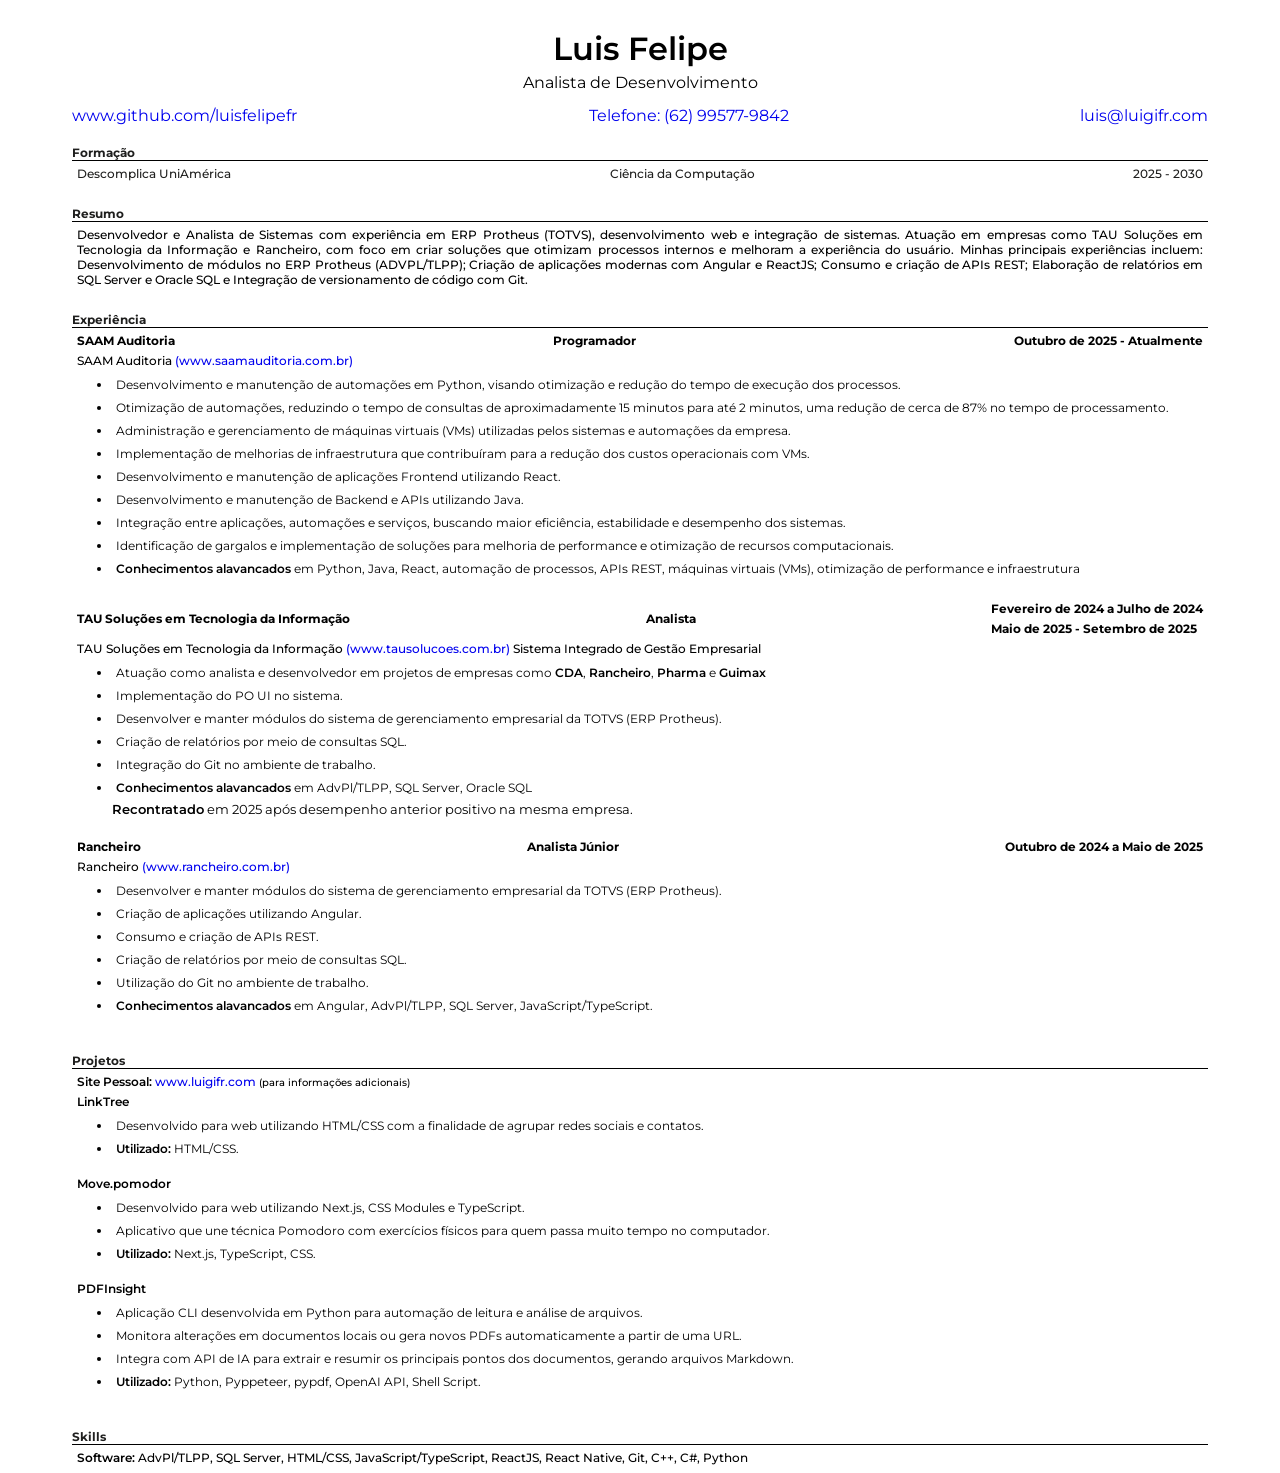
<file: index.html>
<!DOCTYPE html>
<html lang="pt-BR">

<head>
  <meta charset="UTF-8">
  <link rel="preconnect" href="https://fonts.googleapis.com" />
  <link rel="preconnect" href="https://fonts.gstatic.com" crossorigin />
  <link
    href="https://fonts.googleapis.com/css2?family=Montserrat:wght@400;500;700&family=Raleway:wght@400;500&display=swap"
    rel="stylesheet" />
  <meta name="keywords" content="Portfolio, Web Developer, Developer, React, Styled Components, Typescript" />
  <meta name="viewport" content="width=device-width, initial-scale=1.0" />
  <link rel="stylesheet" href="style.css" />
  <title>Currículo</title>
</head>

<body>
  <header>
    <div class="header">
      <h1 class="title">Luis Felipe</h1>
      <h2 class="job">Analista de Desenvolvimento</h2>
    </div>

    <div class="links">
      <a class="github" href="https://github.com/luisfelipefr" target="_blank">www.github.com/luisfelipefr</a>
      <a href="https://wa.me/5562995779842" target="_blank">Telefone: (62) 99577-9842</a>
      <a class="website" href="mailto:luis@luigifr.com" target="_blank">luis@luigifr.com</a>
    </div>
  </header>

  <section>
    <p class="description">Formação</p>
    <div class="line-1"></div>
    <div class="formation">
      <p>Descomplica UniAmérica</p>
      <strong>
        <p>Ciência da Computação</p>
      </strong>
      <p>2025 - 2030</p>
    </div>
  </section>

  <section>
    <p class="description">Resumo</p>
    <div class="line-1"></div>
    <div class="resume">
      <p>Desenvolvedor e Analista de Sistemas com experiência em ERP Protheus (TOTVS), desenvolvimento web e integração de sistemas. Atuação em empresas como TAU Soluções em Tecnologia da Informação e Rancheiro, com foco em criar soluções que otimizam processos internos e melhoram a experiência do usuário. Minhas principais experiências incluem: Desenvolvimento de módulos no ERP Protheus (ADVPL/TLPP); Criação de aplicações modernas com Angular e ReactJS; Consumo e criação de APIs REST; Elaboração de relatórios em SQL Server e Oracle SQL e Integração de versionamento de código com Git.
      </p>
    </div>
  </section>

  <section>
    <p class="description">Experiência</p>
    <div class="line-1"></div>
    <div class="resume">
      <!--SAAM AUDITORIA-->
      <div class="employment-title">
        <strong>
          <p>SAAM Auditoria</p>
        </strong>
        <p>Programador</p>
        <p>Outubro de 2025 - Atualmente</p>
      </div>

      <p class="employment-link">SAAM Auditoria <a href="https://saamauditoria.com.br">(www.saamauditoria.com.br)</a></p>
      <ul>
        <li>Desenvolvimento e manutenção de automações em Python, visando otimização e redução do tempo de execução dos processos.</li>
        <li>Otimização de automações, reduzindo o tempo de consultas de aproximadamente 15 minutos para até 2 minutos, uma redução de cerca de 87% no tempo de processamento.</li>
        <li>Administração e gerenciamento de máquinas virtuais (VMs) utilizadas pelos sistemas e automações da empresa.</li>
        <li>Implementação de melhorias de infraestrutura que contribuíram para a redução dos custos operacionais com VMs.</li>
        <li>Desenvolvimento e manutenção de aplicações Frontend utilizando React.</li>
        <li>Desenvolvimento e manutenção de Backend e APIs utilizando Java.</li>
        <li>Integração entre aplicações, automações e serviços, buscando maior eficiência, estabilidade e desempenho dos sistemas.</li>
        <li>Identificação de gargalos e implementação de soluções para melhoria de performance e otimização de recursos computacionais.</li>
        <li><strong>Conhecimentos alavancados</strong> em Python, Java, React, automação de processos, APIs REST, máquinas virtuais (VMs), otimização de performance e infraestrutura</li>
      </ul>

      <!-- TAU -->
      <div class="employment-title">
        <strong>
          <p>TAU Soluções em Tecnologia da Informação</p>
        </strong>
        <p>Analista</p>
        <div>
          <p>Fevereiro de 2024 a Julho de 2024</p>
          <p>Maio de 2025 - Setembro de 2025</p>
        </div>
        
      </div>
      <p class="employment-link">TAU Soluções em Tecnologia da Informação <a
          href="https://www.tausolucoes.com.br">(www.tausolucoes.com.br)</a> Sistema Integrado de Gestão
        Empresarial</p>
      <ul>
        <li>Atuação como analista e desenvolvedor em projetos de empresas como <strong>CDA</strong>, <strong>Rancheiro</strong>, <strong>Pharma</strong> e <strong>Guimax</strong></li>
        <li>Implementação do PO UI no sistema.</li>
        <li>Desenvolver e manter módulos do sistema de gerenciamento empresarial da TOTVS (ERP Protheus).</li>
        <li>Criação de relatórios por meio de consultas SQL.</li>
        <li>Integração do Git no ambiente de trabalho.</li>
        <li><strong>Conhecimentos alavancados</strong> em AdvPl/TLPP, SQL Server, Oracle SQL</li>
        <small><strong>Recontratado</strong> em 2025 após desempenho anterior positivo na mesma empresa.</small>
      </ul>

      <!-- Rancheiro -->
      <div class="employment-title">
        <strong>
          <p>Rancheiro</p>
        </strong>
        <p>Analista Júnior</p>
        <p>Outubro de 2024 a Maio de 2025</p>
      </div>
      <p class="employment-link">Rancheiro <a href="https://rancheiro.com.br">(www.rancheiro.com.br)</a></p>
      <ul>
        <li>Desenvolver e manter módulos do sistema de gerenciamento empresarial da TOTVS (ERP Protheus).</li>
        <li>Criação de aplicações utilizando Angular.</li>
        <li>Consumo e criação de APIs REST.</li>
        <li>Criação de relatórios por meio de consultas SQL.</li>
        <li>Utilização do Git no ambiente de trabalho.</li>
        <li><strong>Conhecimentos alavancados</strong> em Angular, AdvPl/TLPP, SQL Server,
          JavaScript/TypeScript.</li>
      </ul>
    </div>
  </section>

  <section id="description">
    <p class="description">Projetos</p>
    <div class="line-1"></div>
    <div class="projects">
      <p><strong>Site Pessoal:</strong> <a href="https://luigifr.com">www.luigifr.com</a> <small>(para informações
          adicionais)</small></p>

      <p class="employment-link"><strong>LinkTree</strong></p>
      <ul>
        <li>Desenvolvido para web utilizando HTML/CSS com a finalidade de agrupar redes sociais e contatos.</li>
        <li><strong>Utilizado:</strong> HTML/CSS.</li>
      </ul>

      <p class="employment-link"><strong>Move.pomodor</strong></p>
      <ul>
        <li>Desenvolvido para web utilizando Next.js, CSS Modules e TypeScript.</li>
        <li>Aplicativo que une técnica Pomodoro com exercícios físicos para quem passa muito tempo no
          computador.</li>
        <li><strong>Utilizado:</strong> Next.js, TypeScript, CSS.</li>
      </ul>
      <p class="employment-link"><strong>PDFInsight</strong></p>
      <ul>
        <li>Aplicação CLI desenvolvida em Python para automação de leitura e análise de arquivos.</li>
        <li>Monitora alterações em documentos locais ou gera novos PDFs automaticamente a partir de uma URL.</li>
        <li>Integra com API de IA para extrair e resumir os principais pontos dos documentos, gerando arquivos Markdown.</li>
        <li><strong>Utilizado:</strong> Python, Pyppeteer, pypdf, OpenAI API, Shell Script.</li>
      </ul>

    </div>
  </section>

  <section id="skills">
    <p class="description">Skills</p>
    <div class="line-1"></div>
    <p><strong>Software:</strong> AdvPl/TLPP, SQL Server, HTML/CSS, JavaScript/TypeScript, ReactJS, React Native, Git, C++, C#, Python</p>
  </section>
</body>

</html>
</file>
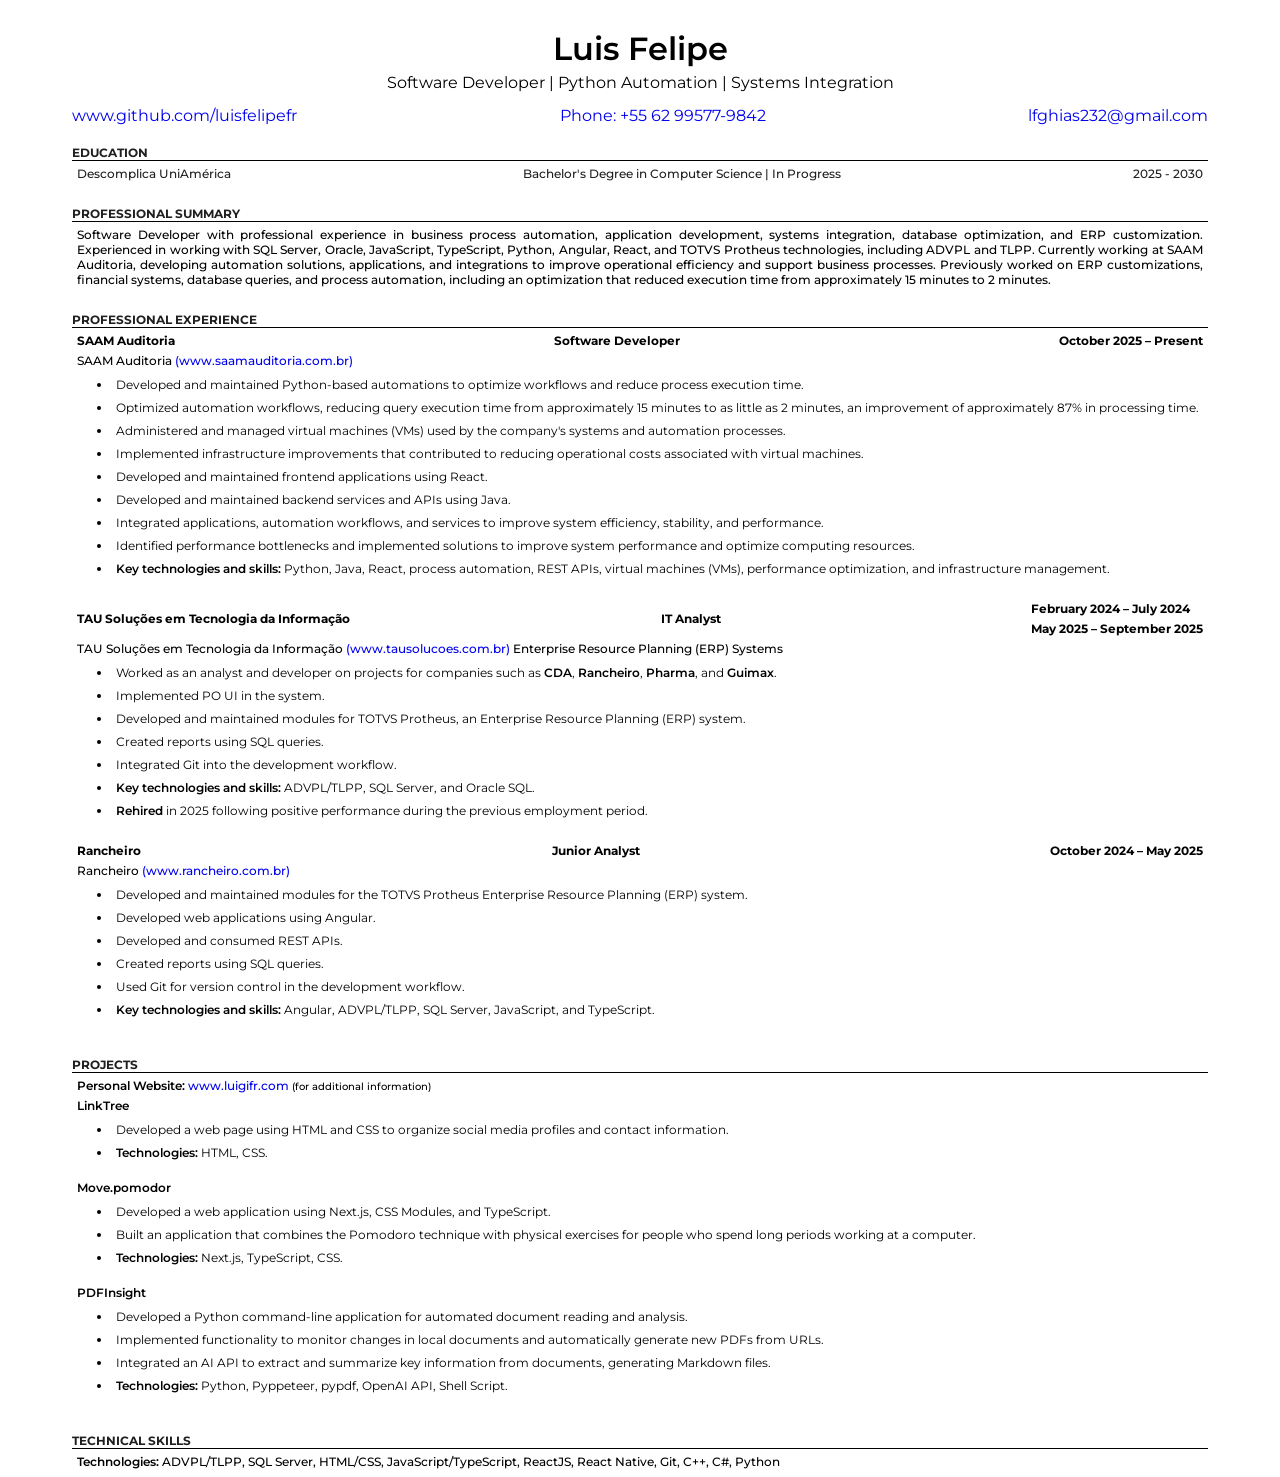
<file: ingles.html>
<!DOCTYPE html>
<html lang="en">

<head>
  <meta charset="UTF-8">
  <link rel="preconnect" href="https://fonts.googleapis.com" />
  <link rel="preconnect" href="https://fonts.gstatic.com" crossorigin />
  <link
    href="https://fonts.googleapis.com/css2?family=Montserrat:wght@400;500;700&family=Raleway:wght@400;500&display=swap"
    rel="stylesheet" />
  <meta name="keywords" content="Portfolio, Software Developer, Web Developer, Python, React, TypeScript, Automation" />
  <meta name="viewport" content="width=device-width, initial-scale=1.0" />
  <link rel="stylesheet" href="style.css" />
  <title>Resume</title>
</head>

<body>
  <header>
    <div class="header">
      <h1 class="title">Luis Felipe</h1>
      <h2 class="job">Software Developer | Python Automation | Systems Integration</h2>
    </div>

    <div class="links">
      <a class="github" href="https://github.com/luisfelipefr" target="_blank">www.github.com/luisfelipefr</a>
      <a href="https://wa.me/5562995779842" target="_blank">Phone: +55 62 99577-9842</a>
      <a class="website" href="mailto:lfghias232@gmail.com" target="_blank">lfghias232@gmail.com</a>
    </div>
  </header>

  <section>
    <p class="description">EDUCATION</p>
    <div class="line-1"></div>
    <div class="formation">
      <p>Descomplica UniAmérica</p>
      <strong>
        <p>Bachelor's Degree in Computer Science | In Progress</p>
      </strong>
      <p>2025 - 2030</p>
    </div>
  </section>

  <section>
    <p class="description">PROFESSIONAL SUMMARY</p>
    <div class="line-1"></div>
    <div class="resume">
      <p>
        Software Developer with professional experience in business process
        automation, application development, systems integration, database
        optimization, and ERP customization. Experienced in working with SQL
        Server, Oracle, JavaScript, TypeScript, Python, Angular, React, and
        TOTVS Protheus technologies, including ADVPL and TLPP.
        Currently working at SAAM Auditoria, developing automation solutions,
        applications, and integrations to improve operational efficiency and
        support business processes. Previously worked on ERP customizations,
        financial systems, database queries, and process automation, including
        an optimization that reduced execution time from approximately
        15 minutes to 2 minutes.
      </p>
    </div>
  </section>

  <section>
    <p class="description">PROFESSIONAL EXPERIENCE</p>
    <div class="line-1"></div>
    <div class="resume">

      <!-- SAAM AUDITORIA -->
      <div class="employment-title">
        <strong>
          <p>SAAM Auditoria</p>
        </strong>
        <p>Software Developer</p>
        <p>October 2025 – Present</p>
      </div>

      <p class="employment-link">
        SAAM Auditoria
        <a href="https://saamauditoria.com.br">(www.saamauditoria.com.br)</a>
      </p>

      <ul>
        <li>Developed and maintained Python-based automations to optimize workflows and reduce process execution time.</li>
        <li>Optimized automation workflows, reducing query execution time from approximately 15 minutes to as little as 2 minutes, an improvement of approximately 87% in processing time.</li>
        <li>Administered and managed virtual machines (VMs) used by the company's systems and automation processes.</li>
        <li>Implemented infrastructure improvements that contributed to reducing operational costs associated with virtual machines.</li>
        <li>Developed and maintained frontend applications using React.</li>
        <li>Developed and maintained backend services and APIs using Java.</li>
        <li>Integrated applications, automation workflows, and services to improve system efficiency, stability, and performance.</li>
        <li>Identified performance bottlenecks and implemented solutions to improve system performance and optimize computing resources.</li>
        <li><strong>Key technologies and skills:</strong> Python, Java, React, process automation, REST APIs, virtual machines (VMs), performance optimization, and infrastructure management.</li>
      </ul>

      <!-- TAU -->
      <div class="employment-title">
        <strong>
          <p>TAU Soluções em Tecnologia da Informação</p>
        </strong>
        <p>IT Analyst</p>
        <div>
          <p>February 2024 – July 2024</p>
          <p>May 2025 – September 2025</p>
        </div>
      </div>

      <p class="employment-link">
        TAU Soluções em Tecnologia da Informação
        <a href="https://www.tausolucoes.com.br">(www.tausolucoes.com.br)</a>
        Enterprise Resource Planning (ERP) Systems
      </p>

      <ul>
        <li>Worked as an analyst and developer on projects for companies such as <strong>CDA</strong>, <strong>Rancheiro</strong>, <strong>Pharma</strong>, and <strong>Guimax</strong>.</li>
        <li>Implemented PO UI in the system.</li>
        <li>Developed and maintained modules for TOTVS Protheus, an Enterprise Resource Planning (ERP) system.</li>
        <li>Created reports using SQL queries.</li>
        <li>Integrated Git into the development workflow.</li>
        <li><strong>Key technologies and skills:</strong> ADVPL/TLPP, SQL Server, and Oracle SQL.</li>
        <li><strong>Rehired</strong> in 2025 following positive performance during the previous employment period.</li>
      </ul>

      <!-- RANCHEIRO -->
      <div class="employment-title">
        <strong>
          <p>Rancheiro</p>
        </strong>
        <p>Junior Analyst</p>
        <p>October 2024 – May 2025</p>
      </div>

      <p class="employment-link">
        Rancheiro
        <a href="https://rancheiro.com.br">(www.rancheiro.com.br)</a>
      </p>

      <ul>
        <li>Developed and maintained modules for the TOTVS Protheus Enterprise Resource Planning (ERP) system.</li>
        <li>Developed web applications using Angular.</li>
        <li>Developed and consumed REST APIs.</li>
        <li>Created reports using SQL queries.</li>
        <li>Used Git for version control in the development workflow.</li>
        <li><strong>Key technologies and skills:</strong> Angular, ADVPL/TLPP, SQL Server, JavaScript, and TypeScript.</li>
      </ul>

    </div>
  </section>

  <!-- PROJECTS -->
  <section id="description">
    <p class="description">PROJECTS</p>
    <div class="line-1"></div>
    <div class="projects">

      <p>
        <strong>Personal Website:</strong>
        <a href="https://luigifr.com">www.luigifr.com</a>
        <small>(for additional information)</small>
      </p>

      <p class="employment-link"><strong>LinkTree</strong></p>
      <ul>
        <li>Developed a web page using HTML and CSS to organize social media profiles and contact information.</li>
        <li><strong>Technologies:</strong> HTML, CSS.</li>
      </ul>

      <p class="employment-link"><strong>Move.pomodor</strong></p>
      <ul>
        <li>Developed a web application using Next.js, CSS Modules, and TypeScript.</li>
        <li>Built an application that combines the Pomodoro technique with physical exercises for people who spend long periods working at a computer.</li>
        <li><strong>Technologies:</strong> Next.js, TypeScript, CSS.</li>
      </ul>

      <p class="employment-link"><strong>PDFInsight</strong></p>
      <ul>
        <li>Developed a Python command-line application for automated document reading and analysis.</li>
        <li>Implemented functionality to monitor changes in local documents and automatically generate new PDFs from URLs.</li>
        <li>Integrated an AI API to extract and summarize key information from documents, generating Markdown files.</li>
        <li><strong>Technologies:</strong> Python, Pyppeteer, pypdf, OpenAI API, Shell Script.</li>
      </ul>

    </div>
  </section>

  <!-- SKILLS -->
  <section id="skills">
    <p class="description">TECHNICAL SKILLS</p>
    <div class="line-1"></div>
    <p>
      <strong>Technologies:</strong>
      ADVPL/TLPP, SQL Server, HTML/CSS, JavaScript/TypeScript,
      ReactJS, React Native, Git, C++, C#, Python
    </p>
  </section>
</body>

</html>
</file>
<file: style.css>
@media (max-width: 1080px) {
    html {
        font-size: 93.75%;
    }
}

@media (max-width: 720px) {
    html {
        font-size: 87.5%;   
    }
}


html {
    scroll-behavior: smooth;
    width: 90%;
    margin: 0 auto;
    align-items: center;
}


body,
input,
textarea,
button {
    font-family: "Montserrat", sans-serif;
    font-weight: 400;
}

h1,
h3,
h4,
h5,
h6,
strong {
    font-weight: 600;
}

h2 {
    font-weight: 400;
}

h1.title,
.job {
    text-align: center;
}

#description,
#skills {
    max-width: 85.75rem;
    margin: 0 auto;
    align-items: center;
}

.header {
    max-width: 85.75rem;
    align-items: center;
    display: flex;
    flex-direction: column;
    justify-content: center;
    margin: 0 auto;
}

.formation {
    color: #1f1f1e;
    font-weight: 700;
    margin: 0 auto;
    max-width: 85.75rem;
    display: flex;
    justify-content: space-between;
}

.description {
    padding: 20px 0 0;
    color: #1f1f1e;
    font-weight: 700;
    margin: 0 auto;
    max-width: 85.75rem;
    display: flex;
}

header h1 {
    margin-bottom: 0;
}

header h2 {
    font-size: 1rem;
}

.line-1 {
    height: 1px;
    background: black;
    margin: 0 auto;
    max-width: 85.75rem;
}


.links {
    display: flex;
    justify-content: space-between;
    max-width: 85.75rem;
    align-items: center;
    margin: 0 auto;
    color: #000f32;
}

a:link {
    text-decoration: none;
}

.job {
    margin-top: 5px;
}

p {
    font-weight: 500;
    font-size: 12px;
    margin: 5px;
    text-align: justify;
}

.resume {
    max-width: 85.75rem;
    align-items: center;
    margin: 0 auto;
    gap: 20px;
}

.employment-title {
    display: flex;
    justify-content: space-between;
    max-width: 85.75rem;
    align-items: center;
    margin: 0 auto;
    gap: 20px;
}

.employment-title p {
    font-weight: 700;
    margin-bottom: 0;
}

ul li {
    padding: 4px;
    font-size: 12px;
}

ul {
    margin-top: 0;
}

.employment-link p {
    margin-bottom: 0;
}
</file>
